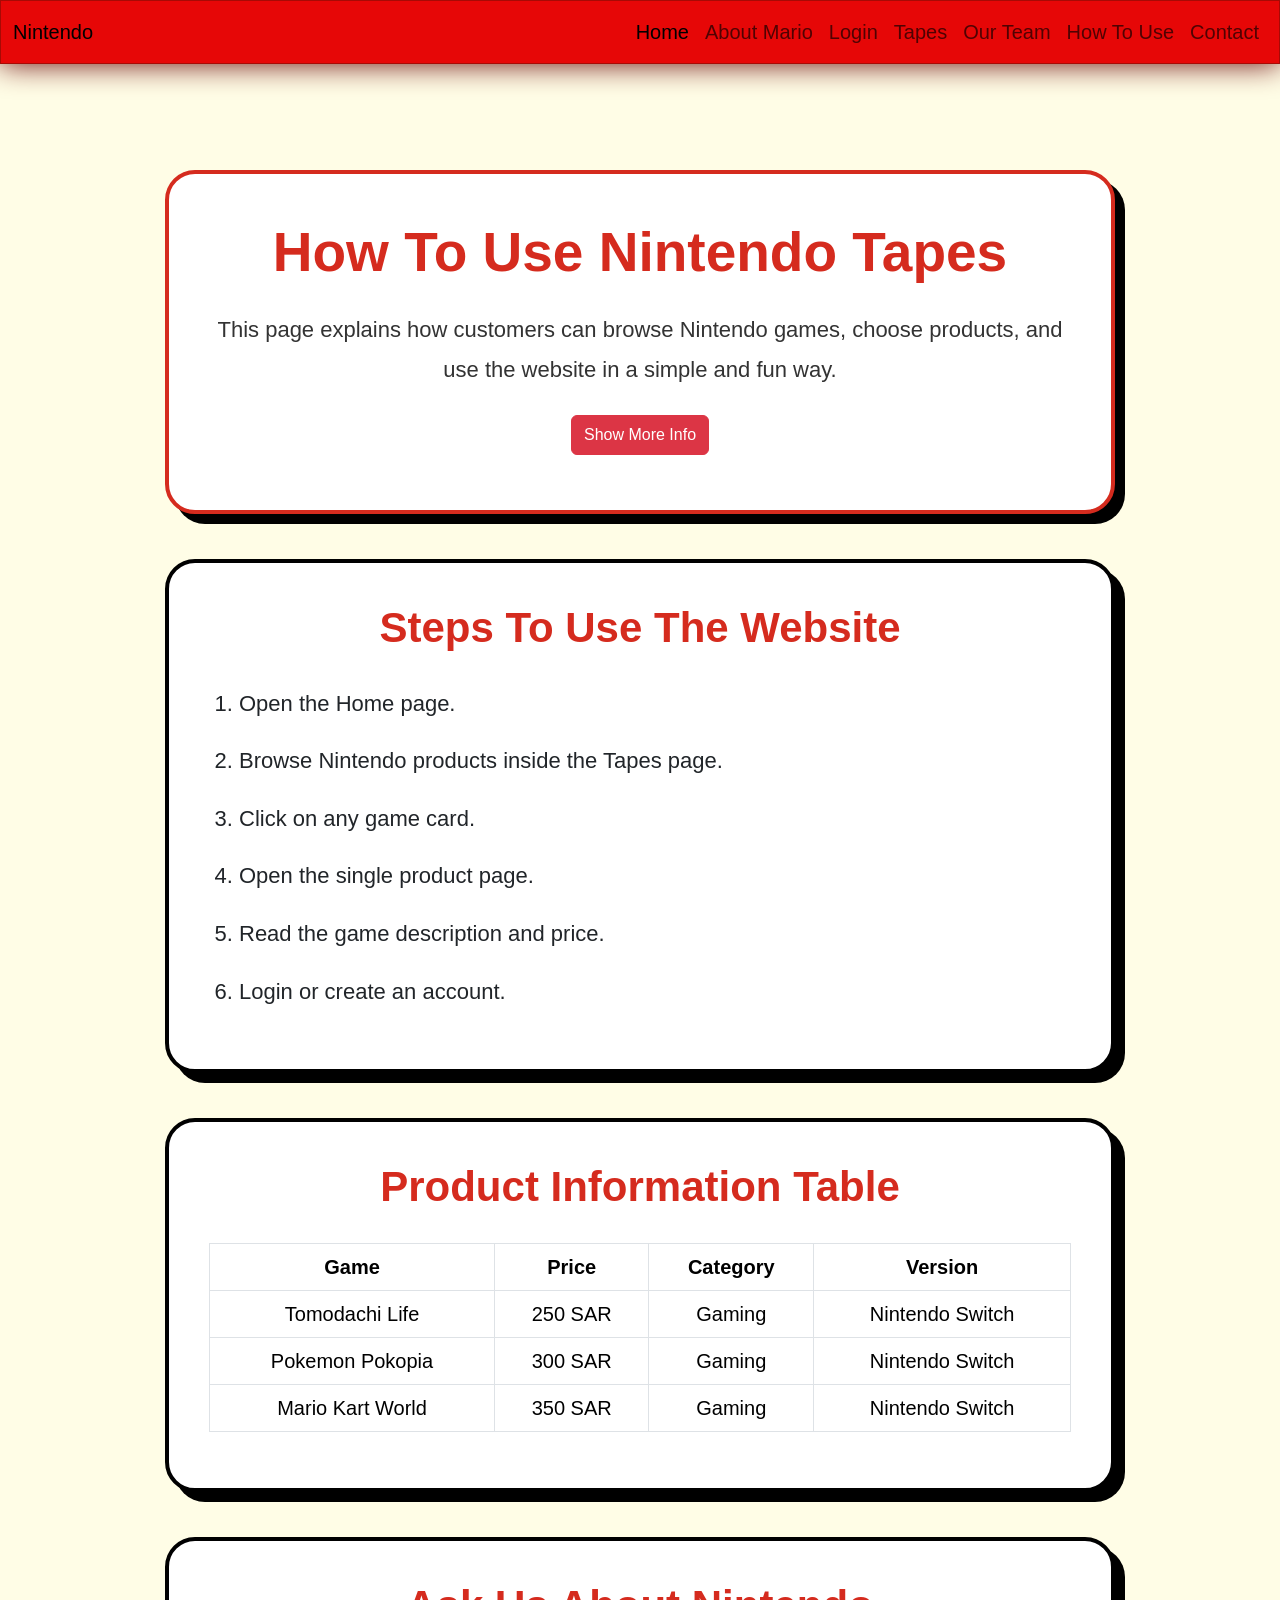
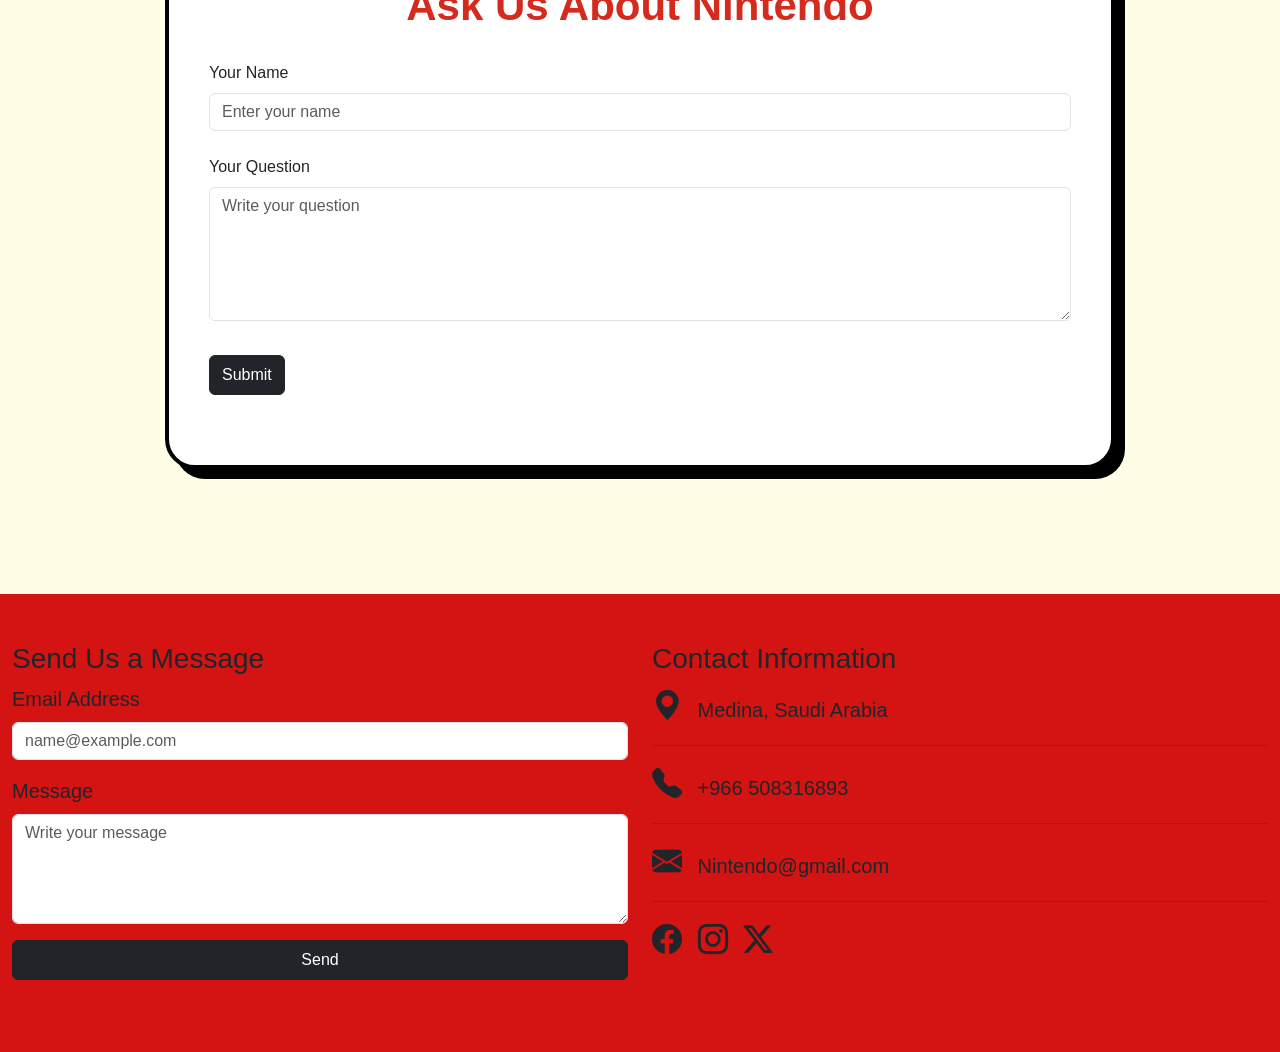
<file: how-to-use.html>
<!DOCTYPE html>
<html lang="en">

<head>
    <meta charset="UTF-8">
    <meta name="viewport" content="width=device-width, initial-scale=1.0">
    <title>How To Use Nintendo</title>

    <link rel="stylesheet" href="style.css">

    <link href="https://cdn.jsdelivr.net/npm/bootstrap@5.3.8/dist/css/bootstrap.min.css" rel="stylesheet">

    <link rel="stylesheet" href="https://cdn.jsdelivr.net/npm/bootstrap-icons@1.13.1/font/bootstrap-icons.min.css">
</head>

<body class="hx-body-page">

    <!-- نفس النافبار -->
    <div class="fixed-top">
        <nav class="navbar navbar-expand-lg">
            <div class="container-fluid">

                <a class="navbar-brand" href="nintendo.html">Nintendo</a>

                <button class="navbar-toggler" type="button" data-bs-toggle="collapse" data-bs-target="#navbarNav"
                    aria-controls="navbarNav" aria-expanded="false" aria-label="Toggle navigation">
                    <span class="navbar-toggler-icon"></span>
                </button>

                <div class="collapse navbar-collapse" id="navbarNav">
                    <ul class="navbar-nav ms-auto">

                        <li class="nav-item">
                            <a class="nav-link active" href="nintendo.html">Home</a>
                        </li>

                        <li class="nav-item">
                            <a class="nav-link" href="nintendo.html#aboutMario">About Mario</a>
                        </li>

                        <li class="nav-item">
                            <a class="nav-link" href="login.html">Login</a>
                        </li>

                        <li class="nav-item">
                            <a class="nav-link" href="tapes.html">Tapes</a>
                        </li>

                        <li class="nav-item">
                            <a class="nav-link" href="teame.html">Our Team</a>
                        </li>

                        <li class="nav-item">
                            <a class="nav-link" href="how-to-use.html">How To Use</a>
                        </li>

                        <li class="nav-item">
                            <a class="nav-link" href="#contact">Contact</a>
                        </li>

                    </ul>
                </div>

            </div>
        </nav>
    </div>





    <!-- محتوى الصفحة -->
    <div class="hx-main-wrapper">

        <div class="hx-main-box text-center">
            <h1 class="hx-main-title">How To Use Nintendo Tapes</h1>

            <p class="hx-main-text">
                This page explains how customers can browse Nintendo games,
                choose products, and use the website in a simple and fun way.
            </p>

            <button id="hxInfoButton" class="btn btn-danger hx-red-btn">
                Show More Info
            </button>
        </div>





        <div id="hxHiddenInfo" class="hx-info-box">
            <h2>About Nintendo Tapes</h2>

            <p>
                Nintendo Tapes is an online game store website designed for Nintendo fans.
                Users can explore games, open product pages, and view game details
                in a creative Nintendo-style design.
            </p>
        </div>





        <div class="hx-card-box">
            <h2 class="hx-section-title">Steps To Use The Website</h2>

            <ol class="hx-steps-list">
                <li>Open the Home page.</li>
                <li>Browse Nintendo products inside the Tapes page.</li>
                <li>Click on any game card.</li>
                <li>Open the single product page.</li>
                <li>Read the game description and price.</li>
                <li>Login or create an account.</li>
            </ol>
        </div>





        <div class="hx-card-box">
            <h2 class="hx-section-title">Product Information Table</h2>

            <div class="table-responsive">
                <table class="table table-bordered table-hover text-center hx-table-style">
                    <thead>
                        <tr>
                            <th>Game</th>
                            <th>Price</th>
                            <th>Category</th>
                            <th>Version</th>
                        </tr>
                    </thead>

                    <tbody>
                        <tr>
                            <td>Tomodachi Life</td>
                            <td>250 SAR</td>
                            <td>Gaming</td>
                            <td>Nintendo Switch</td>
                        </tr>

                        <tr>
                            <td>Pokemon Pokopia</td>
                            <td>300 SAR</td>
                            <td>Gaming</td>
                            <td>Nintendo Switch</td>
                        </tr>

                        <tr>
                            <td>Mario Kart World</td>
                            <td>350 SAR</td>
                            <td>Gaming</td>
                            <td>Nintendo Switch</td>
                        </tr>
                    </tbody>
                </table>
            </div>
        </div>





        <div class="hx-card-box">
            <h2 class="hx-section-title">Ask Us About Nintendo</h2>

            <form id="hxQuestionForm">

                <div class="mb-4">
                    <label class="form-label">Your Name</label>
                    <input type="text" id="hxUserName" class="form-control" placeholder="Enter your name">
                </div>

                <div class="mb-4">
                    <label class="form-label">Your Question</label>
                    <textarea id="hxUserQuestion" class="form-control" rows="5"
                        placeholder="Write your question"></textarea>
                </div>

                <button type="submit" class="btn btn-dark hx-submit-btn">
                    Submit
                </button>

            </form>

            <p id="hxFormMessage"></p>
        </div>

    </div>





    <!-- نفس الفوتر contact -->
    <div class="container-fluid footer-section py-5" id="contact">

        <div class="footer">

            <div class="row">

                <div class="col-md-6 mb-4">
                    <h3 class="text-red">Send Us a Message</h3>

                    <form>
                        <div class="mb-3">
                            <label for="hxFooterEmail" class="form-label">Email Address</label>
                            <input type="email" id="hxFooterEmail" class="form-control" placeholder="name@example.com">
                        </div>

                        <div class="mb-3">
                            <label for="hxFooterMessage" class="form-label">Message</label>
                            <textarea id="hxFooterMessage" class="form-control" rows="4"
                                placeholder="Write your message"></textarea>
                        </div>

                        <button type="submit" class="btn btn-dark">Send</button>
                    </form>
                </div>

                <div class="col-md-6 mb-4">
                    <h3 class="text-brown">Contact Information</h3>

                    <p><i class="bi bi-geo-alt-fill"></i> Medina, Saudi Arabia</p>
                    <hr>

                    <p><i class="bi bi-telephone-fill"></i> +966 508316893</p>
                    <hr>

                    <p><i class="bi bi-envelope-fill"></i> Nintendo@gmail.com</p>
                    <hr>

                    <p>
                        <i class="bi bi-facebook"></i>
                        <i class="bi bi-instagram"></i>
                        <i class="bi bi-twitter-x"></i>
                    </p>
                </div>

            </div>

        </div>

    </div>





    <!-- jQuery -->
    <script src="https://code.jquery.com/jquery-3.7.1.min.js"></script>

    <!-- Bootstrap -->
    <script src="https://cdn.jsdelivr.net/npm/bootstrap@5.3.8/dist/js/bootstrap.bundle.min.js"></script>

    <script src="how-to-use.js"></script>

</body>

</html>
</file>
<file: style.css>
@import url("https://fonts.cdnfonts.com/css/ica-rubrik-black");
@import url("https://fonts.cdnfonts.com/css/poppins");
* {
  margin: 0;
  padding: 3px;
  cursor: url("https://cur.cursors-4u.net/games/gam-14/gam1365.cur"), pointer;
}
body {
  background-color: #fffde6 !important; /*       ضي سوته ليش حطينا الايمبورت*/
}
/* ===== Nintendo Carousel ===== */

.nintendo-carousel-wrapper {
  position: relative;
  margin-top: 100px;
  padding-bottom: 60px;
}

.nintendo-carousel {
  position: relative;
  aspect-ratio: 16 / 9;
  background: linear-gradient(135deg, #e60012 0%, #003478 50%, #e60012 100%);
  border-radius: 20px;
  overflow: hidden;
  box-shadow:
    0 20px 60px rgba(230, 0, 18, 0.3),
    0 0 40px rgba(0, 52, 120, 0.2);

  margin: 0 auto;
  max-width: 1200px;
}

.carousel-inner {
  height: 100%;
  position: relative;
}

.carousel-item {
  height: 100%;
  position: relative;
  overflow: hidden;
}

.carousel-item img {
  width: 100%;
  height: 100%;
  object-fit: cover;

  transition: transform 0.8s cubic-bezier(0.4, 0, 0.2, 1);
}

.carousel-item.active img {
  animation: nintendoZoom 8s ease-out forwards;
}

/* Zoom Animation */

@keyframes nintendoZoom {
  0% {
    transform: scale(1);
    filter: brightness(0.9);
  }

  50% {
    filter: brightness(1);
  }

  100% {
    transform: scale(1.05);
    filter: brightness(1);
  }
}

/* Overlay */

.nintendo-gradient-overlay {
  position: absolute;
  top: 0;
  left: 0;

  width: 100%;
  height: 100%;

  background: linear-gradient(
    180deg,
    rgba(0, 0, 0, 0) 0%,
    rgba(0, 0, 0, 0.1) 50%,
    rgba(0, 0, 0, 0.3) 100%
  );

  pointer-events: none;
}

/* Content */

.nintendo-content-overlay {
  position: absolute;
  top: 20px;
  right: 30px;
  z-index: 10;
}

.nintendo-label {
  display: inline-block;

  background: linear-gradient(135deg, #e60012, #ffd700);

  color: white;

  padding: 8px 20px;

  border-radius: 50px;

  font-weight: bold;
  font-size: 14px;

  text-transform: uppercase;
  letter-spacing: 1px;

  border: 2px solid white;

  box-shadow: 0 4px 15px rgba(230, 0, 18, 0.4);

  animation: nintendoPulse 2s ease-in-out infinite;
}

/* Pulse */

@keyframes nintendoPulse {
  0%,
  100% {
    transform: scale(1);

    box-shadow: 0 4px 15px rgba(230, 0, 18, 0.4);
  }

  50% {
    transform: scale(1.05);

    box-shadow: 0 8px 25px rgba(230, 0, 18, 0.6);
  }
}

/* Buttons */

.nintendo-nav-btn {
  position: absolute;

  margin-top: 350px;
  transform: translateY(-50%);

  width: 55px;
  height: 55px;

  background: rgba(102, 93, 93, 0.9) !important;

  border-radius: 50%;

  z-index: 20;

  transition: all 0.3s ease;

  display: flex;
  align-items: center;
  justify-content: center;

  box-shadow: 0 8px 20px rgba(230, 0, 18, 0.5);
}

.nintendo-nav-btn:hover {
  background: rgba(230, 0, 18, 1) !important;

  transform: translateY(-50%) scale(1.15);

  box-shadow: 0 12px 35px rgba(230, 0, 18, 0.8);
}

.nintendo-nav-btn:active {
  transform: translateY(-50%) scale(0.95);
}

.nintendo-nav-btn.carousel-control-prev {
  left: 20px;
}

.nintendo-nav-btn.carousel-control-next {
  right: 20px;
}

.nintendo-nav-icon {
  color: white;

  font-size: 32px;
  font-weight: bold;

  line-height: 1;
}

/* Indicators */

.nintendo-indicators {
  position: absolute;

  bottom: 25px;
  left: 50%;

  transform: translateX(-50%);

  display: flex;
  gap: 12px;

  z-index: 20;
}

.nintendo-indicator {
  width: 12px;
  height: 12px;

  border-radius: 50%;

  border: 2px solid white;

  background: rgba(255, 255, 255, 0.3);

  cursor: pointer;

  transition: all 0.3s ease;

  padding: 0;
}

.nintendo-indicator.active {
  background: white;

  width: 30px;

  border-radius: 10px;

  box-shadow: 0 0 15px rgba(230, 0, 18, 0.8);
}

.nintendo-indicator:hover {
  background: rgba(255, 215, 0, 0.8);

  box-shadow: 0 0 10px rgba(255, 215, 0, 0.6);
}

/* Hint */

.nintendo-controller-hint {
  text-align: center;

  margin-top: 20px;

  color: #003478;

  font-weight: 600;
  font-size: 14px;

  text-transform: uppercase;
  letter-spacing: 1px;

  animation: fadeInUp 0.8s ease-out;
}

.controller-text {
  display: inline-block;

  padding: 8px 16px;

  border: 2px solid #003478;

  border-radius: 20px;

  background: rgba(230, 0, 18, 0.05);
}

/* Fade */

@keyframes fadeInUp {
  from {
    opacity: 0;
    transform: translateY(20px);
  }

  to {
    opacity: 1;
    transform: translateY(0);
  }
}

/* Responsive */

@media (max-width: 768px) {
  .nintendo-carousel {
    border-radius: 12px;
  }

  .nintendo-nav-btn {
    width: 45px;
    height: 45px;
  }

  .nintendo-nav-icon {
    font-size: 24px;
  }

  .nintendo-label {
    padding: 6px 14px;
    font-size: 12px;
  }

  .nintendo-nav-btn.carousel-control-prev {
    left: 10px;
  }

  .nintendo-nav-btn.carousel-control-next {
    right: 10px;
  }
}

.carousel-inner {
  height: 800px;
}

.carousel-item img {
  height: 800px;
  object-fit: cover;
}

.navbar {
  backdrop-filter: blur(30px);
  box-shadow: 0px 0px 30px rgb(105, 8, 8);
  background-color: rgb(230, 7, 7);
  border: 1.5px solid rgb(76, 20, 18);
  padding: 30px;
  margin: auto;
  color: brown;
}

.container-fluid {
  /*       كبرت الخطوط اللي عند الناف فوق ضي*/
  font-size: 20px;
}

.c1 {
  padding: 15px;
  margin: 0px;
  box-shadow: inset;
  border-style: outset;
  border-radius: 10px;
  background: url("img/ff.jpg");
}
.c1 h1 {
  padding: 10px;
  margin: auto;
  color: brown;
  text-align: center;
  font-family: "ICA rubrik";
}
.c1 p {
  font-weight: bold;
  color: rgb(4, 4, 85);
  text-align: center;
}
.banner {
  width: 100%;
  height: 100vh;
  text-align: center;
  overflow: hidden;
  position: relative;
}
.banner .slider {
  position: absolute;
  width: 200px;
  height: 250px;
  top: 30%;
  left: calc(50% - 100px);
  transform-style: preserve-3d;
  transform: perspective(1000px);
  animation: outoRun 20s linear infinite;
}
@keyframes outoRun {
  form {
    transform: perspective(1000px) rotateY(0deg);
  }
  to {
    transform: perspective(1000px) rotateY(360deg);
  }
}

.banner .slider .item {
  position: absolute;
  inset: 0 0 0 0;
  transform: rotateY(calc((var(--position) - 1) * (360deg / var(--quantity))))
    translateZ(350px);
}
.banner .slider .item img {
  width: 100%;
  height: 100%;
  object-fit: cover;
}
.content {
  font-family: "ICA rubrik";
  font-size: 1px;
  line-height: 140px;
  width: 100%; /*          ماعرفت اخلي الصورة فوق وتكون فوق الكلام */
  color: blue;
  text-align: center;
}
form input,
form textarea {
  width: 30%;
  padding: 8px;
  box-shadow: inset;
}

.footer-section {
  background-color: #d41313;
}

.bi {
  font-size: 30px;
  margin-right: 10px;
}

.bi:hover {
  color: rgb(23, 30, 84);
} /*          كل شي فوق ضي سوته */

.container {
  width: 100%;
  height: 100vh;
  display: flex;
  justify-content: center;
  align-items: center;
  text-align: center;
  gap: 20px; /* مسافة بين الأزرار والكارد */
}

.card {
  padding: 20px;
  text-align: center;
  color: #000;
}

.player {
  width: 150px;
  margin: 20px auto;
}

.name {
  margin-top: 10px;
}

button {
  padding: 10px 15px;
  cursor: pointer;
  font-size: 20px;
}

/*    رزان سوته   هنا حق الlogin   /*/

.navbar {
  backdrop-filter: blur(30px);
  box-shadow: 0px 0px 30px rgb(105, 8, 8);
  background-color: rgb(230, 7, 7);
  border: 1.5px solid rgb(167, 10, 5);
  padding: 30px;
}
.container-fluid {
  /*       كبرت الخطوط اللي عند الناف فوق ضي*/
  font-size: 20px;
}

* {
  margin: 0;
  padding: 0;
  font-family: "poppins", sans-serif;
}

section {
  display: flex;
  justify-content: center;
  align-items: center;
  min-height: 100vh;
  width: 100%;
  background: url("img/1.png") no-repeat;
  background-position: center;
  background-size: cover;
}

.form-box {
  position: relative;
  width: 400px;
  height: 450px;
  background: transparent;
  border: 2px solid rgba(255, 255, 255, 0.5);
  border-radius: 20px;
  backdrop-filter: blur(15px);
  display: flex;
  justify-content: center;
  align-items: center;
}
h2 {
  font-size: 2em;
  color: #fff;
  text-align: center;
}

.inputbox {
  position: relative;
  margin: 30px 0;
  width: 310px;
  border-bottom: 2px solid #fff;
}

.inputbox label {
  position: absolute;
  top: 50%;
  left: 5px;
  transform: translateY(-50%);
  color: #fff;
  font-size: 1em;
  pointer-events: none;
  transition: 0.5s;
}

input:focus ~ label,
input:valid ~ label {
  top: -5px;
}
.inputbox input {
  width: 100%;
  height: 50px;
  background: transparent;
  border: none;
  outline: none;
  font-size: 1em;
  padding: 0 35px 0 5px;
  color: #fff;
}

.inputbox ion-icon {
  position: absolute;
  right: 8px;
  color: #fff;
  font-size: 1.2em;
  top: 20px;
}

.forget {
  margin: -15px 0 15px;
  font-size: 0.9em;
  color: #ffffff;
  display: flex;
  justify-content: space-between;
}
.forget label input {
  margin-left: -15px;
  margin-right: -15px;
}

.rem label input {
  margin-left: -10px;
  margin-right: 0px;
  margin-bottom: 25px;
}

.forget label a {
  color: #8a0303;
  text-decoration: none;
  margin-left: 20px;
}

.forget label a:hover {
  text-decoration: underline;
}

button {
  width: 100%;
  height: 40px;
  border-radius: 40px;
  background: #fff;
  border: none;
  outline: none;
  cursor: pointer;
  font-size: 1em;
  font-weight: 600;
  margin: 20px;
}

button:hover {
  background-color: #ffe9e3;
  color: rgb(208, 103, 103);
}
button {
  display: inline-block;
  padding: 10px 15px;
  border: 2px solid #c8dcde;
  text-decoration: none;
  color: #000000;
  font-weight: bold;
  border-radius: 8px;
  transition:
    background-color 0.9s ease,
    color 0.4s ease;
}

.register {
  font-size: 0.9em;
  color: #fff;
  text-align: center;
  margin: 25px 0 10px;
}

.register p a {
  text-decoration: none;
  color: #fff;
  font-weight: 600;
}

.register p a:hover {
  text-decoration: underline;
}

/*   */
/* إبعاد الصفحة عن النافبار */
.tapes-page {
  padding-top: 800px;
}

/* ===== Intro ===== */
.tapes-intro {
  text-align: center;
  margin-bottom: 55px;
  animation: introUp 1s ease forwards;
}

.intro-badge {
  display: inline-block;
  background: #d62d20;
  color: white;
  padding: 8px 22px;
  border-radius: 25px;
  font-weight: bold;
  letter-spacing: 2px;
  margin-bottom: 18px;
}

.tapes-intro h1 {
  font-size: 55px;
  font-weight: 900;
  margin-bottom: 15px;
}

.tapes-intro p {
  font-size: 20px;
  color: #555;
}

/* ===== الكروت ===== */
.tape-card {
  height: 430px;
  border: 6px solid black;
  box-shadow: 8px 8px 0 black;
  overflow: hidden;
  position: relative;
  background-color: #d62d20;
  transition: transform 0.3s ease;
}

/* حركة احترافية */
.tape-card:hover {
  transform: translateY(-10px) scale(1.02);
}

.tape-img-box {
  width: 100%;
  height: 60%;
}

.tape-img {
  width: 100%;
  height: 100%;
  object-fit: cover;
  display: block;
}

.tape-info {
  height: 45%;
  color: white;
  display: flex;
  flex-direction: column;
  justify-content: center;
  align-items: center;
  padding: 25px;
  text-align: center;
}

.tape-label {
  background-color: rgba(0, 0, 0, 0.35);
  padding: 6px 22px;
  border-radius: 20px;
  font-weight: bold;
  margin-bottom: 15px;
}

.tape-info h3 {
  font-size: 28px;
  font-weight: bold;
}

/* شكل الشريط */
.tape-icon {
  position: absolute;
  top: 55%;
  left: 50%;
  transform: translate(-50%, -50%);
  width: 95px;
  height: 60px;
  background: white;
  border: 8px solid #d62d20;
  border-radius: 18px;
  display: flex;
  justify-content: space-around;
  align-items: center;
}

.reel {
  width: 22px;
  height: 22px;
  background: #333;
  border-radius: 50%;
}

/* Animation */
@keyframes introUp {
  from {
    opacity: 0;
    transform: translateY(35px);
  }
  to {
    opacity: 1;
    transform: translateY(0);
  }
}

/*team page*/

/* Reset */

/* الكونتينر */
.zx9-wrap-root {
  display: flex;
  align-items: center;
  gap: 0px;
}

/* الكارد */
.zx9-card-core {
  margin: 200px;
  background: white;
  border: 3px solid black;
  padding: 30px 20px;
  width: 320px;
  text-align: center;
  box-shadow: 5px 5px 0 black;
}

/* العنوان */
.zx9-title-main {
  font-size: 32px;
  font-weight: bold;
  color: #f9ee87;
  text-transform: uppercase;
  letter-spacing: 3px;
  margin-bottom: 20px;

  background: #0f018a;
  display: inline-block;
  padding: 6px 14px;

  box-shadow: 2px 2px 0 black;
}

/* الصورة */
.zx9-avatar-img {
  width: 250px;
  height: 400px;
  object-fit: contain;
  margin-top: 5px;
}

/* الأزرار */
button {
  padding: 10px 16px;
  font-size: 22px;
  border: #fffde6;
  background: #fffde6;
  cursor: pointer;
  transition: 0.2s;
}

/* تأثير */
button:hover {
  background: rgb(255, 9, 9);
  color: white;
}

/*تنسيقات السنقل*/

.tml-body-theme {
  margin: 0;
  background-color: #fffde6;
  font-family: "Fredoka", sans-serif;
  min-height: 100vh;
  padding: 50px 0;
  margin-top: 100px;
}

.tml-main-wrapper {
  width: 92%;
  margin: auto;
  background: white;
  border-radius: 30px;
  padding: 40px;
  box-shadow: 0 25px 70px rgba(0, 0, 0, 0.18);
  position: relative;
  overflow: hidden;
}

.tml-main-wrapper::before {
  content: "★";
  position: absolute;
  top: 15px;
  right: 30px;
  font-size: 100px;
  color: rgba(255, 214, 0, 0.3);
  animation: tmlSpin 7s linear infinite;
}

.tml-main-wrapper::after {
  content: "GAME WORLD";
  position: absolute;
  bottom: 15px;
  right: -20px;
  font-size: 70px;
  font-weight: 700;
  color: rgba(255, 60, 40, 0.07);
  transform: rotate(-8deg);
}

.tml-path-dot {
  margin: 0 10px;
  color: #aaa;
}

.tml-current-page {
  color: #222;
}

.tml-flex-layout {
  display: flex;
  gap: 60px;
}

.tml-gallery-side {
  width: 58%;
  margin-top: 100px;
}

.tml-hero-image {
  width: 100%;
  height: 540px;
  object-fit: cover;
  border-radius: 25px;
  box-shadow: 12px 12px 0 #ff4735;
  transition: 0.4s;
}

.tml-hero-image:hover {
  transform: rotate(-1deg) scale(1.015);
}

.tml-mini-gallery {
  display: flex;
  gap: 16px;
  margin-top: -100px;

  overflow-x: auto;
}

.tml-mini-gallery img {
  width: 130px;
  height: 80px;
  object-fit: cover;
  border-radius: 16px;
  cursor: pointer;
  transition: 0.4s;
  border: 4px solid transparent;
  margin-top: 10px;
}

.tml-mini-gallery img:hover {
  transform: translateY(-5px) rotate(-2deg);
  border-color: #ff3d2d;
}

.tml-rating-box {
  display: flex;
  align-items: center;
  gap: 18px;
  margin-top: 28px;
}

.tml-rating-letter {
  width: 60px;
  height: 75px;
  border: 4px solid black;
  font-size: 50px;
  font-weight: 700;
  display: flex;
  justify-content: center;
  align-items: center;
}

.tml-rating-box p {
  margin: 0;
  font-size: 18px;
}

.tml-product-side {
  width: 42%;
  padding-top: 10px;
}

.tml-game-title {
  font-size: 55px;
  font-weight: 700;
  color: #333;
  text-shadow: 4px 4px 0 #fff06b;
  margin-bottom: 32px;
}

.tml-version-line {
  display: flex;
  align-items: center;
  gap: 18px;
  margin-bottom: 30px;
}

.tml-version-line h5 {
  margin: 0;
  font-size: 22px;
  font-weight: 700;
}

.tml-version-badge {
  background: #f5f5f5;
  padding: 14px 22px;
  border-radius: 12px;
  font-size: 18px;
}

.tml-edition-text {
  font-size: 25px;
  font-weight: 700;
  margin-bottom: 18px;
}

.tml-edition-card {
  border-radius: 24px;
  padding: 18px;
  display: grid;
  gap: 15px;

  background:
    radial-gradient(circle at top left, #fff6b3, transparent 35%),
    radial-gradient(circle at bottom right, #ffd5ef, transparent 35%), white;

  border: 2px solid #ececec;

  box-shadow: 0 10px 30px rgba(0, 0, 0, 0.08);
}

.tml-edition-card label {
  display: flex;
  align-items: center;
  gap: 16px;
  padding: 18px;
  border-radius: 18px;
  background: white;
  border: 2px dashed #d8d8d8;
  cursor: pointer;
  transition: 0.4s;
}

.tml-edition-card label:hover {
  transform: scale(1.02) rotate(-1deg);
  border-color: #ff4936;
  box-shadow: 0 10px 25px rgba(255, 73, 54, 0.18);
}

.tml-edition-card input {
  width: 23px;
  height: 23px;
  accent-color: #e63125;
}

.tml-edition-card b {
  display: block;
  font-size: 26px;
  color: #222;
}

.tml-edition-card small {
  font-size: 15px;
  color: #666;
}

.tml-price-row {
  margin-top: 38px;
  display: flex;
  justify-content: space-between;
  align-items: center;
}

.tml-price-row h2 {
  font-size: 55px;
  font-weight: 700;
  color: #2c2c2c;
}

.tml-price-row span {
  font-size: 52px;
  color: #e63125;
}

.tml-download-btn {
  width: 100%;
  height: fit-content;
  margin-top: 28px;
  border: none;
  border-radius: 18px;
  padding: 24px;

  background: linear-gradient(135deg, #ff4d3d, #cf1d13);

  color: white;
  font-size: 30px;
  font-weight: 700;

  box-shadow: 0 15px 35px rgba(255, 70, 50, 0.3);

  transition: 0.4s;

  animation: tmlBounce 2s infinite;
}

.tml-download-btn:hover {
  transform: translateY(-4px) scale(1.01);
}

.tml-auto-note {
  margin-top: 24px;
  color: #666;
  font-size: 17px;
  line-height: 1.8;
}

.tml-description-wrapper {
  width: 92%;
  margin: 35px auto;
  background: white;
  border-radius: 30px;
  padding: 40px;
  box-shadow: 0 20px 60px rgba(0, 0, 0, 0.12);
}

.tml-description-wrapper h2 {
  font-size: 42px;
  font-weight: 700;
  margin-bottom: 16px;
}

.tml-description-wrapper p {
  font-size: 20px;
  line-height: 2;
  color: #555;
  text-align: center;
}

@keyframes tmlSpin {
  from {
    transform: rotate(0deg);
  }

  to {
    transform: rotate(360deg);
  }
}

@keyframes tmlBounce {
  0%,
  100% {
    transform: translateY(0);
  }

  50% {
    transform: translateY(-5px);
  }
}

@media (max-width: 950px) {
  .tml-flex-layout {
    flex-direction: column;
  }

  .tml-gallery-side,
  .tml-product-side {
    width: 100%;
  }

  .tml-hero-image {
    height: 340px;
  }

  .tml-main-wrapper {
    padding: 25px;
  }

  .tml-game-title {
    font-size: 42px;
  }
}






/* ===== HOW TO USE PAGE ===== */

.hx-body-page{
    background-color: #fffde6;
}

/* wrapper */

.hx-main-wrapper{
    padding-top: 170px;
    padding-bottom: 80px;
    max-width: 950px;
}

/* top box */

.hx-main-box{

    background-color: white;

    border: 4px solid #d52b1e;

    border-radius: 30px;

    padding: 45px;

    margin-bottom: 45px;

    box-shadow: 10px 10px 0 black;
}

.hx-main-title{

    color: #d52b1e;

    font-size: 55px;

    font-weight: bold;

    margin-bottom: 25px;
}

.hx-main-text{

    font-size: 22px;

    line-height: 1.8;

    color: #333;
}

/* button */

.hx-red-btn{

    padding: 12px 35px;

    font-size: 20px;

    border-radius: 15px;
}

/* hidden info */

.hx-info-box{

    background-color: #ffe9e3;

    border: 3px dashed #d52b1e;

    border-radius: 25px;

    padding: 35px;

    margin-bottom: 45px;

    text-align: center;
}

.hx-info-box h2{

    color: #d52b1e;

    font-size: 38px;

    font-weight: bold;

    margin-bottom: 20px;
}

.hx-info-box p{

    font-size: 20px;

    line-height: 1.8;
}

/* cards */

.hx-card-box{

    background-color: white;

    border: 4px solid black;

    border-radius: 30px;

    padding: 40px;

    margin-bottom: 45px;

    box-shadow: 10px 10px 0 black;
}

/* titles */

.hx-section-title{

    color: #d52b1e;

    text-align: center;

    font-size: 42px;

    font-weight: bold;

    margin-bottom: 30px;
}

/* list */

.hx-steps-list{

    padding-left: 30px;
}

.hx-steps-list li{

    font-size: 22px;

    margin-bottom: 18px;

    line-height: 1.8;
}

/* table */

.hx-table-style{

    font-size: 20px;
}

.hx-table-style thead{

    background-color: #f4cccc;
}

/* form */

.hx-submit-btn{

    padding: 12px 35px;

    border-radius: 15px;

    font-size: 20px;
}

#hxFormMessage{

    margin-top: 20px;

    font-size: 20px;

    font-weight: bold;

    text-align: center;
}

/* responsive */

@media(max-width:768px){

    .hx-main-wrapper{

        padding-top: 140px;

        width: 95%;
    }

    .hx-main-title{

        font-size: 36px;
    }

    .hx-section-title{

        font-size: 30px;
    }

    .hx-main-text,
    .hx-info-box p,
    .hx-steps-list li{

        font-size: 18px;
    }

    .hx-card-box,
    .hx-main-box{

        padding: 25px;
    }

}







/* ===== HOW TO USE PAGE ===== */

.hx-body-page {
    background-color: #fffde6;
}

.hx-main-wrapper {
    padding-top: 170px;
    padding-bottom: 80px;
    max-width: 950px;
    margin: auto;
}

.hx-main-box {
    background-color: white;
    border: 4px solid #d52b1e;
    border-radius: 30px;
    padding: 45px;
    margin-bottom: 45px;
    box-shadow: 10px 10px 0 black;
}

.hx-main-title {
    color: #d52b1e;
    font-size: 55px;
    font-weight: bold;
    margin-bottom: 25px;
}

.hx-main-text {
    font-size: 22px;
    line-height: 1.8;
    color: #333;
}

.hx-red-btn {
    padding: 12px 35px;
    font-size: 20px;
    border-radius: 15px;
}

.hx-info-box {
    background-color: #ffe9e3;
    border: 3px dashed #d52b1e;
    border-radius: 25px;
    padding: 35px;
    margin-bottom: 45px;
    text-align: center;
}

.hx-info-box h2 {
    color: #d52b1e;
    font-size: 38px;
    font-weight: bold;
    margin-bottom: 20px;
}

.hx-info-box p {
    font-size: 20px;
    line-height: 1.8;
}

.hx-card-box {
    background-color: white;
    border: 4px solid black;
    border-radius: 30px;
    padding: 40px;
    margin-bottom: 45px;
    box-shadow: 10px 10px 0 black;
}

.hx-section-title {
    color: #d52b1e;
    text-align: center;
    font-size: 42px;
    font-weight: bold;
    margin-bottom: 30px;
}

.hx-steps-list {
    padding-left: 30px;
}

.hx-steps-list li {
    font-size: 22px;
    margin-bottom: 18px;
    line-height: 1.8;
}

.hx-table-style {
    font-size: 20px;
}

.hx-table-style thead {
    background-color: #f4cccc;
}

.hx-submit-btn {
    padding: 12px 35px;
    border-radius: 15px;
    font-size: 20px;
}

#hxFormMessage {
    margin-top: 20px;
    font-size: 20px;
    font-weight: bold;
    text-align: center;
}

/* يخلي أزرار صفحة how-to-use ما تتأثر بزرار صفحات ثانية */
.hx-main-wrapper button {
    width: auto;
    margin: 10px auto;
}

/* responsive */

@media(max-width:768px) {

    .hx-main-wrapper {
        padding-top: 140px;
        width: 95%;
    }

    .hx-main-title {
        font-size: 36px;
    }

    .hx-section-title {
        font-size: 30px;
    }

    .hx-main-text,
    .hx-info-box p,
    .hx-steps-list li {
        font-size: 18px;
    }

    .hx-card-box,
    .hx-main-box {
        padding: 25px;
    }
}
</file>
